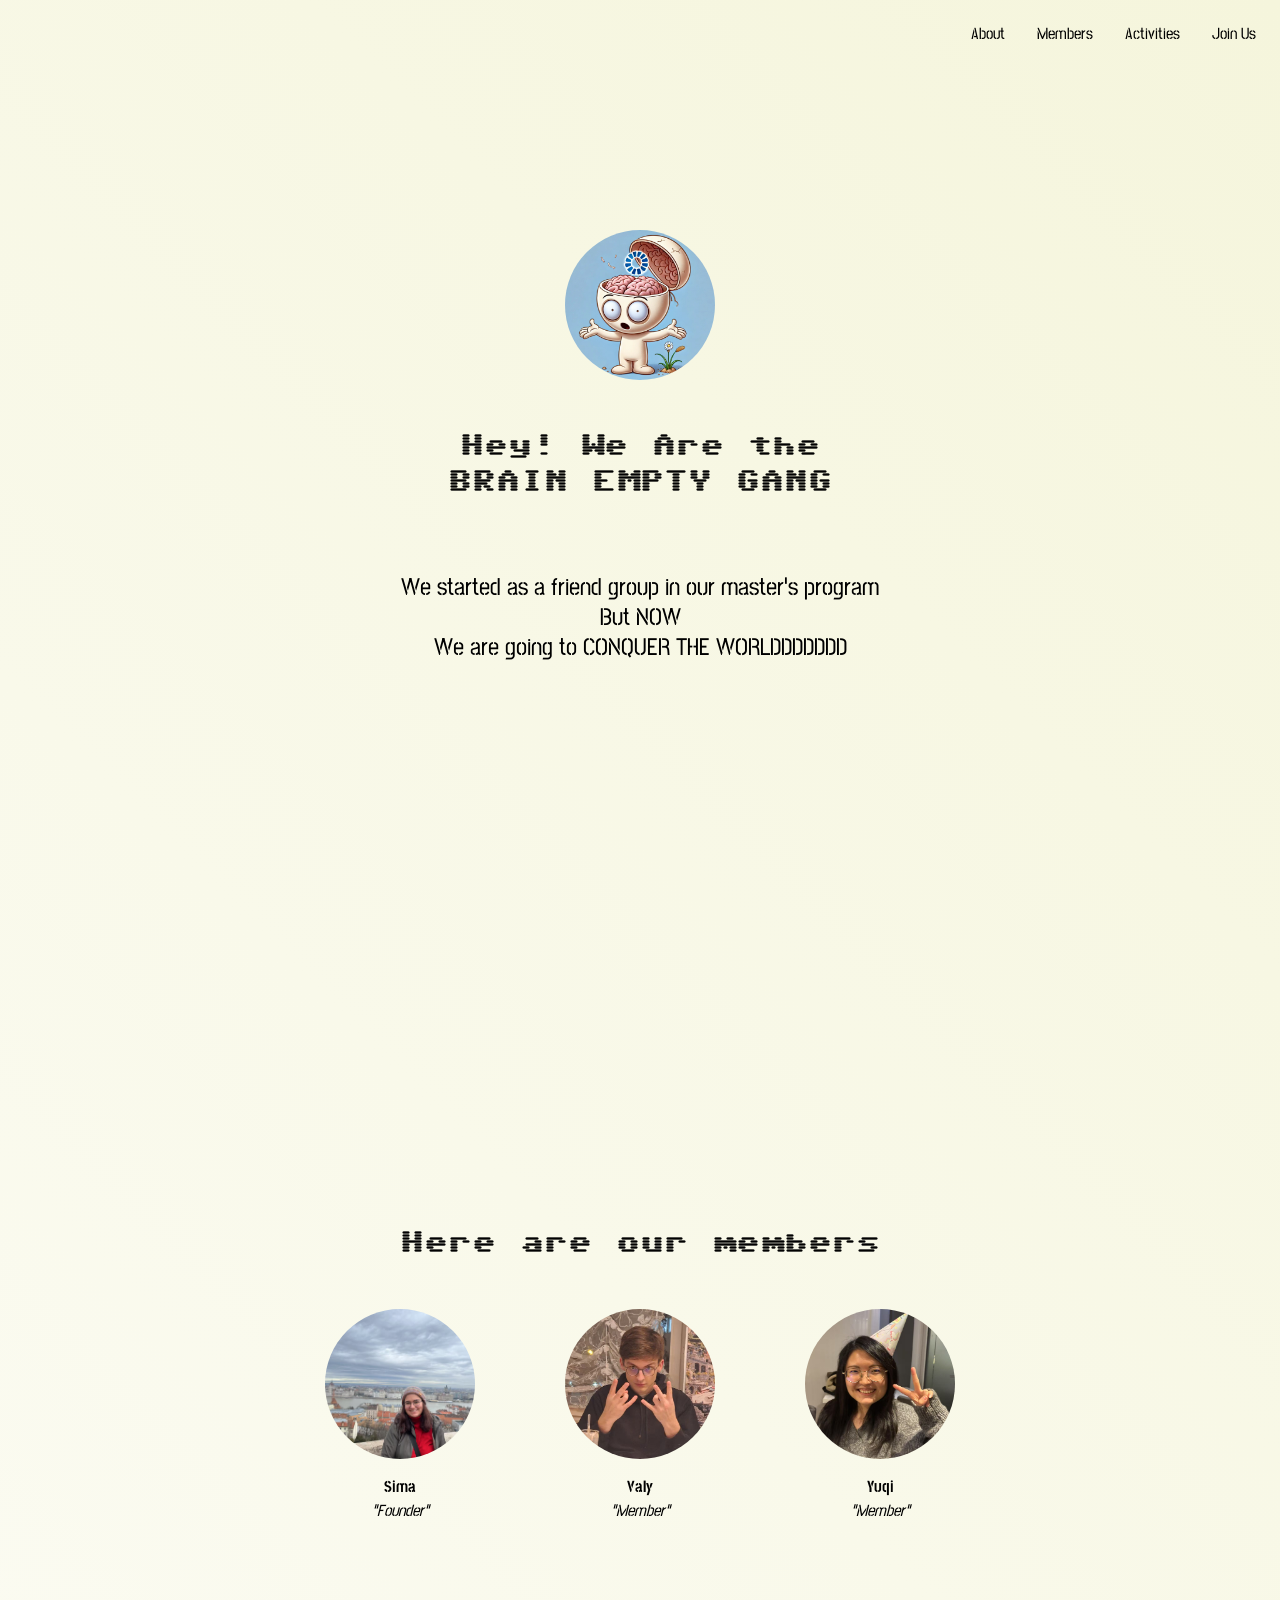
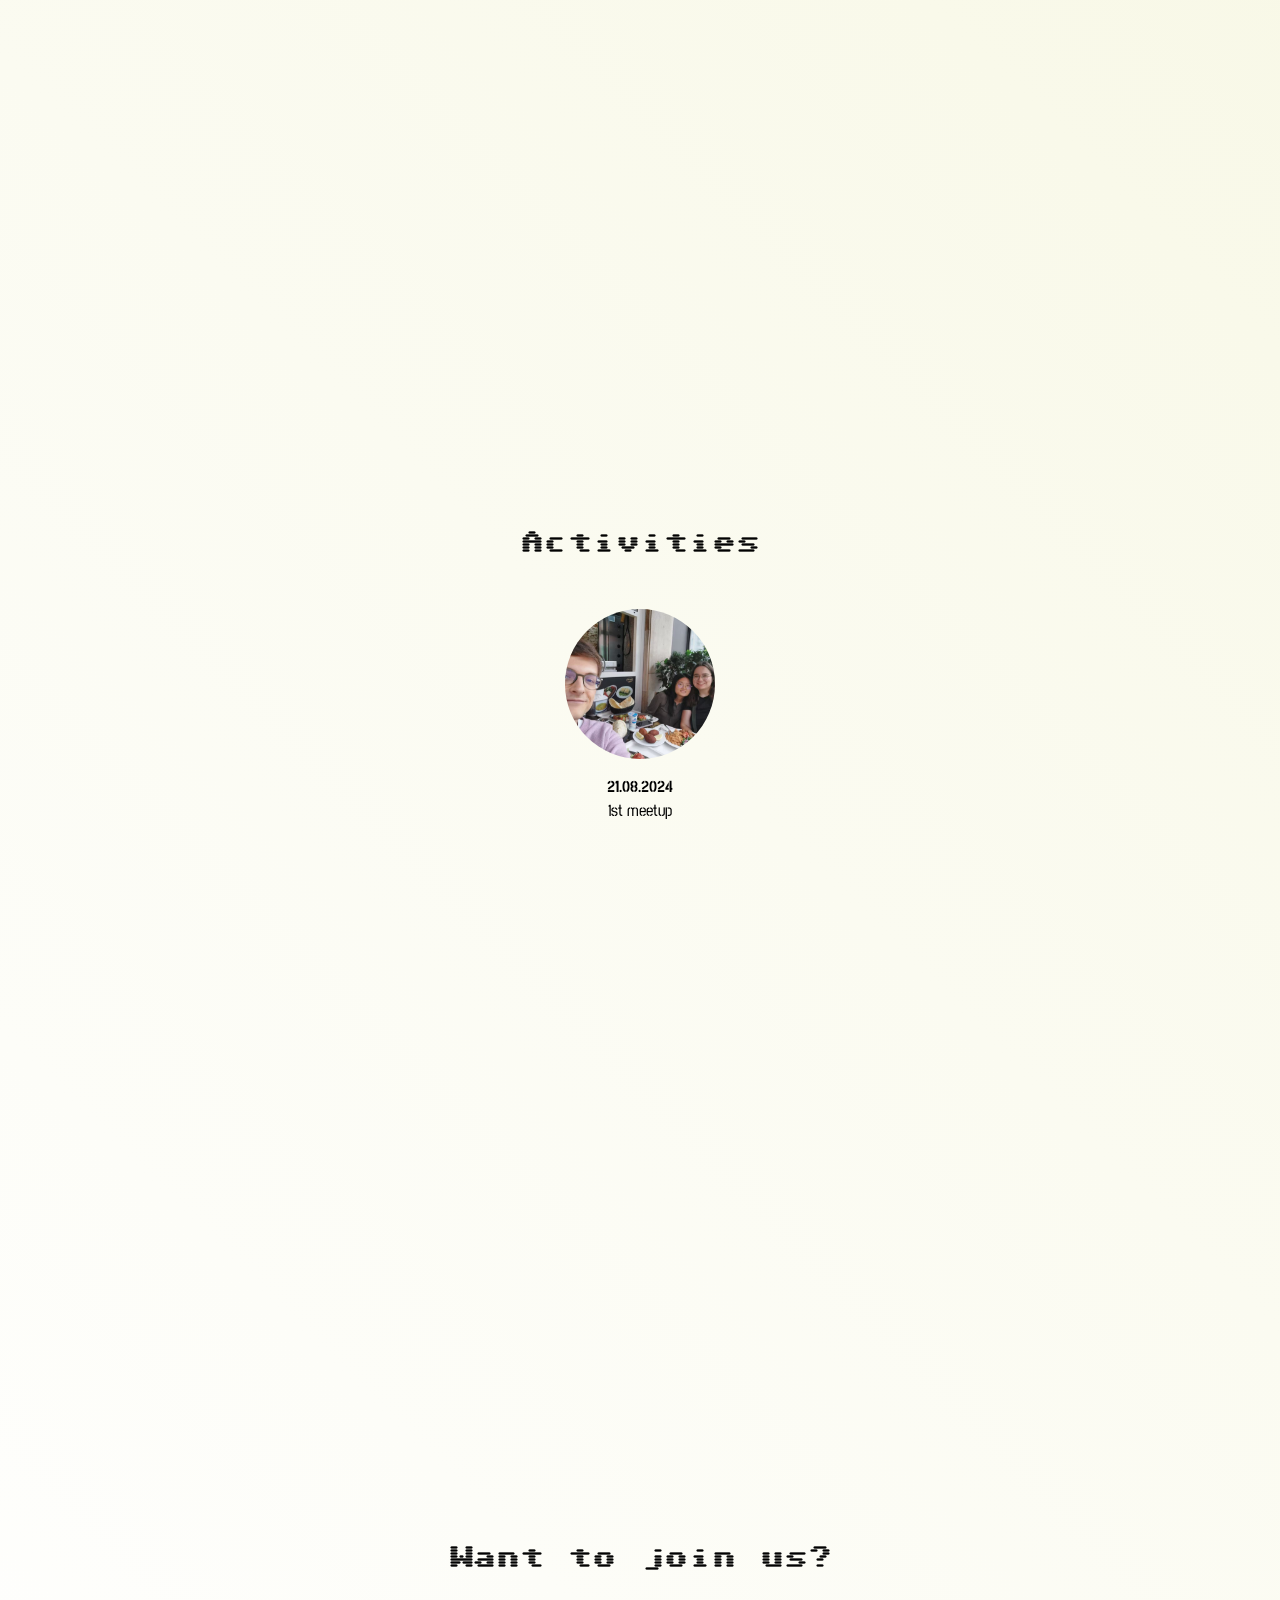
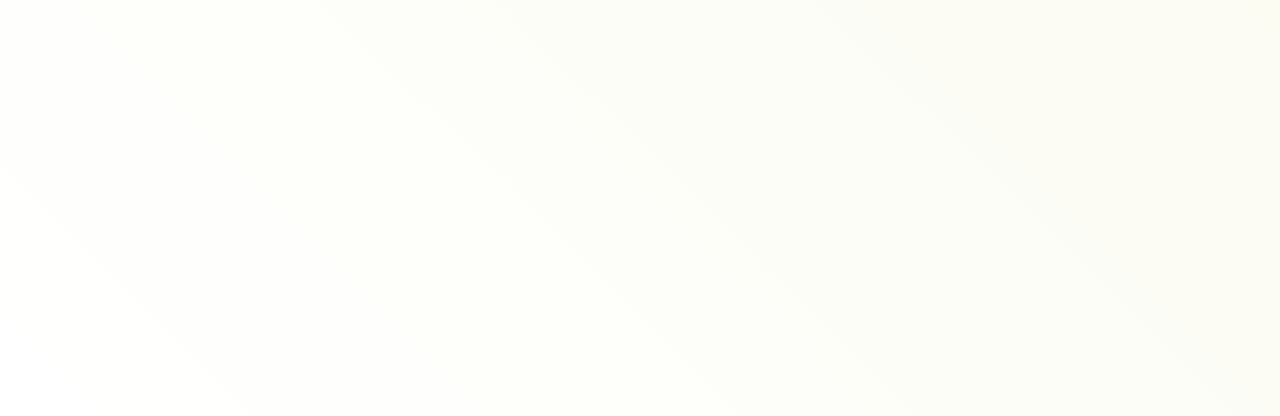
<file: index.html>
<!DOCTYPE html>
<html lang="en">
<head>
    <meta charset="UTF-8">
    <meta name="viewport" content="width=device-width, initial-scale=1.0">
    <title>Brain Empty</title>
    <link rel="stylesheet" href="styles.css" />
    <link rel="preconnect" href="https://fonts.googleapis.com">
    <link rel="preconnect" href="https://fonts.gstatic.com" crossorigin>
    <link href="https://fonts.googleapis.com/css2?family=Sixtyfour&family=Stick+No+Bills:wght@200..800&display=swap" rel="stylesheet">  
</head>

<body>
    <!--navigation bar-->
    <nav id="navbar" class="nav">
        <ul class="nav-list">
          <li>
            <a href="#about">About</a>
          </li>
          <li>
            <a href="#members">Members</a>
          </li>
          <li>
            <a href="#activities">Activities</a>
          </li>
          <li>
            <a href="#join-us">Join Us</a>
          </li>
        </ul>
      </nav>

    <!--about-->
    <section id = "about" class = "about">
        <img src = "./Logo.jpg" alt = "logo" class="profile-pic">
        <h1 class = "section-title">Hey! We Are the </br> BRAIN EMPTY GANG</h1>
        <p class = "intro">We started as a friend group in our master's program</br> But NOW </br>We are going to CONQUER THE WORLDDDDDDD</p>
    </section>

    <!--members-->
    <section id = "members" class = "members">
        <h1 class = "section-title">Here are our members</h1>
        <div class = "profile">
            <div class = "SA">
                <img src = "./SA.jpg" alt = "Sima" class="profile-pic">
                <p class = "personal-info"><b>Sima</b></br><i>"Founder"</i></p>
            </div>
            <div class = "VK">
                <img src = "./VK.jpg" alt = "Valy" class="profile-pic">
                <p class = "personal-info"><b>Valy</b></br><i>"Member"</i></p>
            </div>
            <div class = "CX">
                <img src = "./CX.jpg" alt = "Yuqi" class="profile-pic">
                <p class = "personal-info"><b>Yuqi</b></br><i>"Member"</i></p>
            </div>
        </div>
    </section>

    <!--activities-->
    <section id = "activities" class = "activities">
        <h1 class = "section-title">Activities</h1>
        <div>
          <img src = "./activity1.jpg" alt = "Activity1" class = "profile-pic">
          <p class = "personal-info"><strong>21.08.2024</strong></br>1st meetup</p>
        </div>
    </section>

    <!--join us-->
    <section id = "join-us" class = "join-us">
        <h1 class = "section-title">Want to join us?</h1>
    </section>

    <!--copyright-->
</body>
</html>
</file>
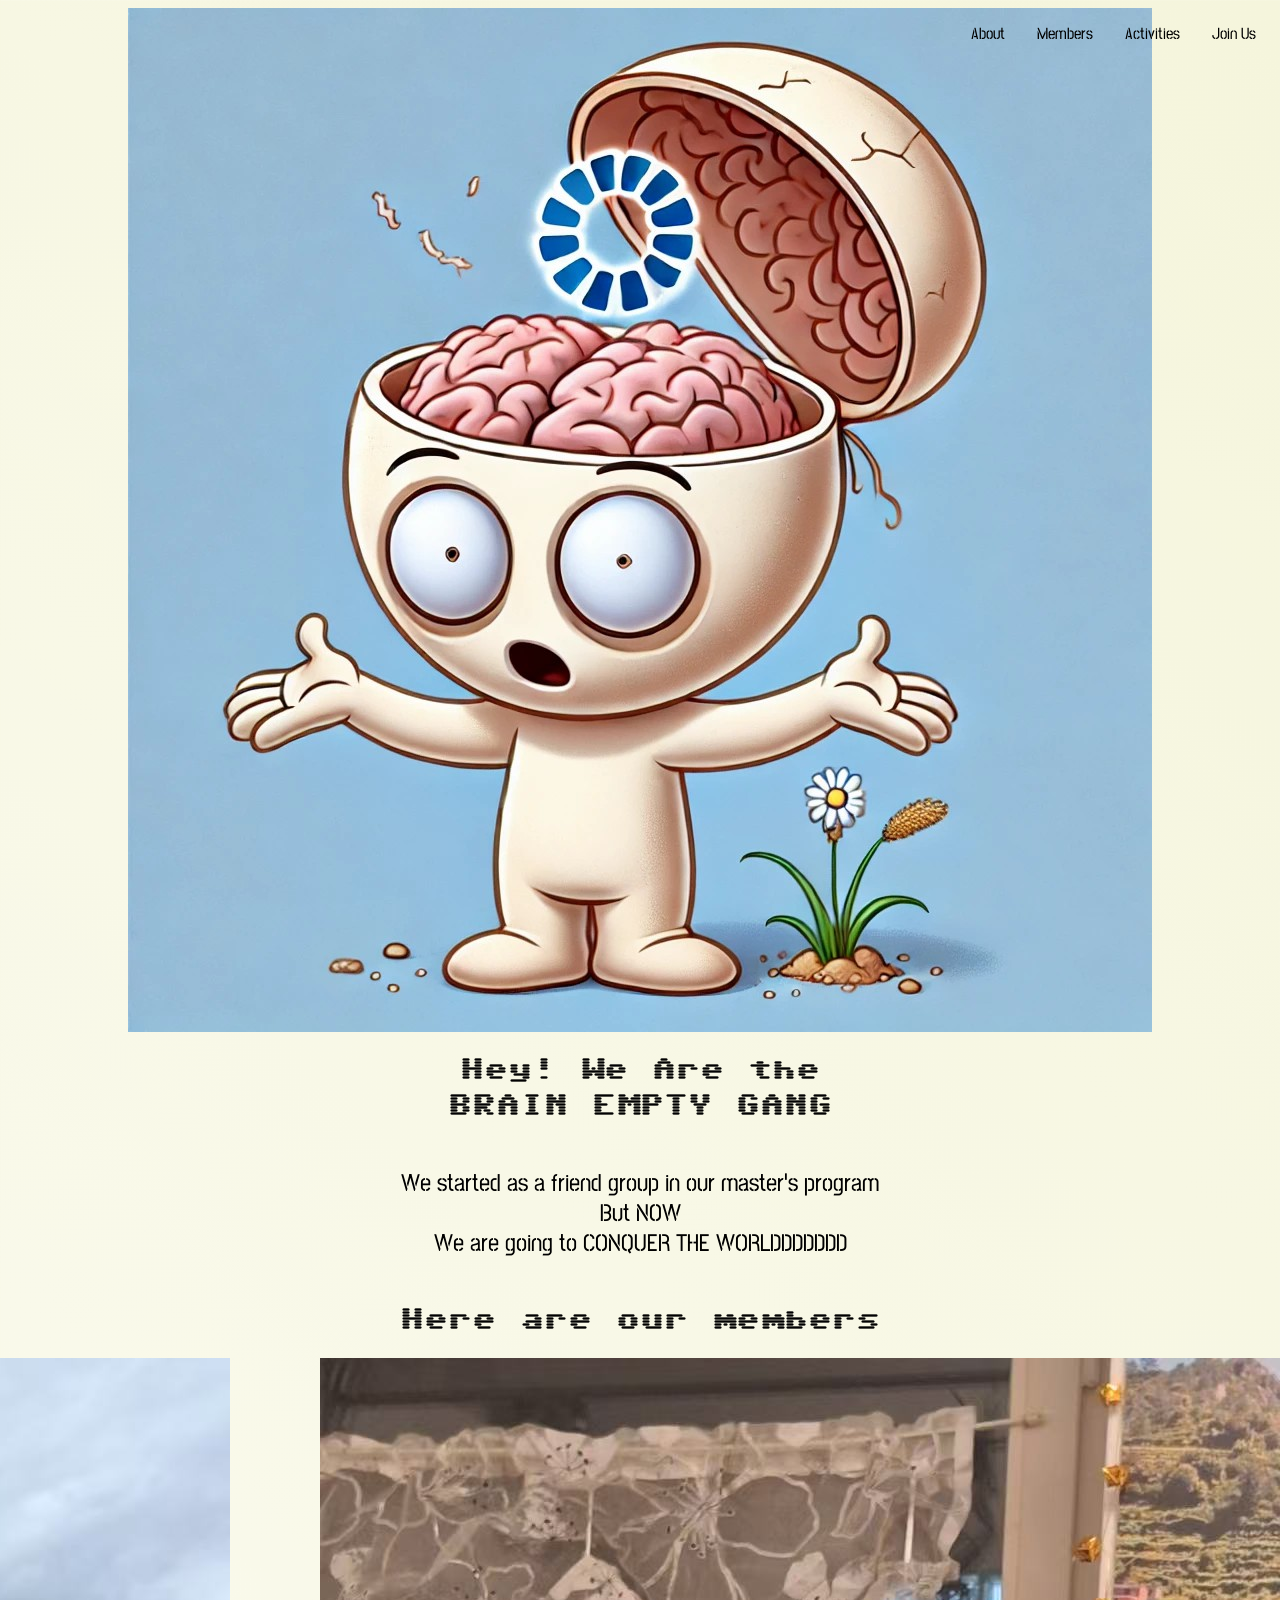
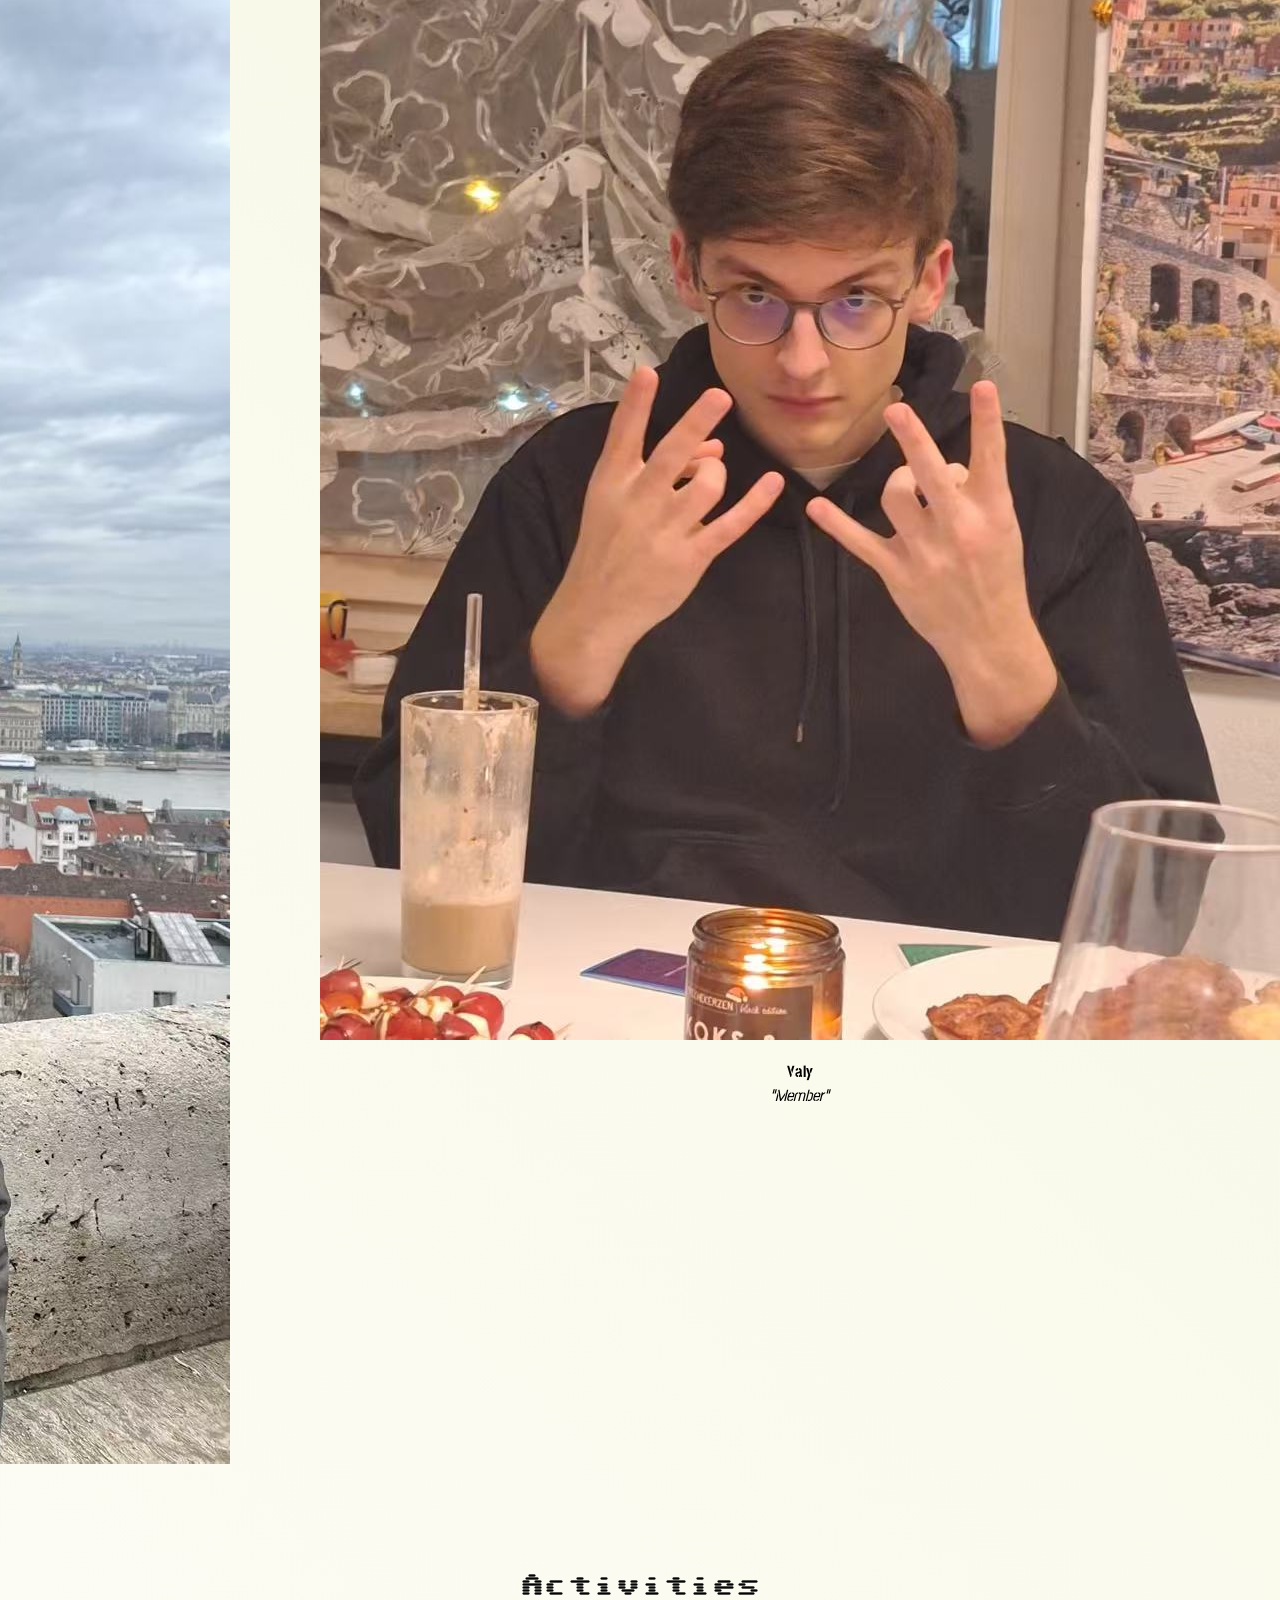
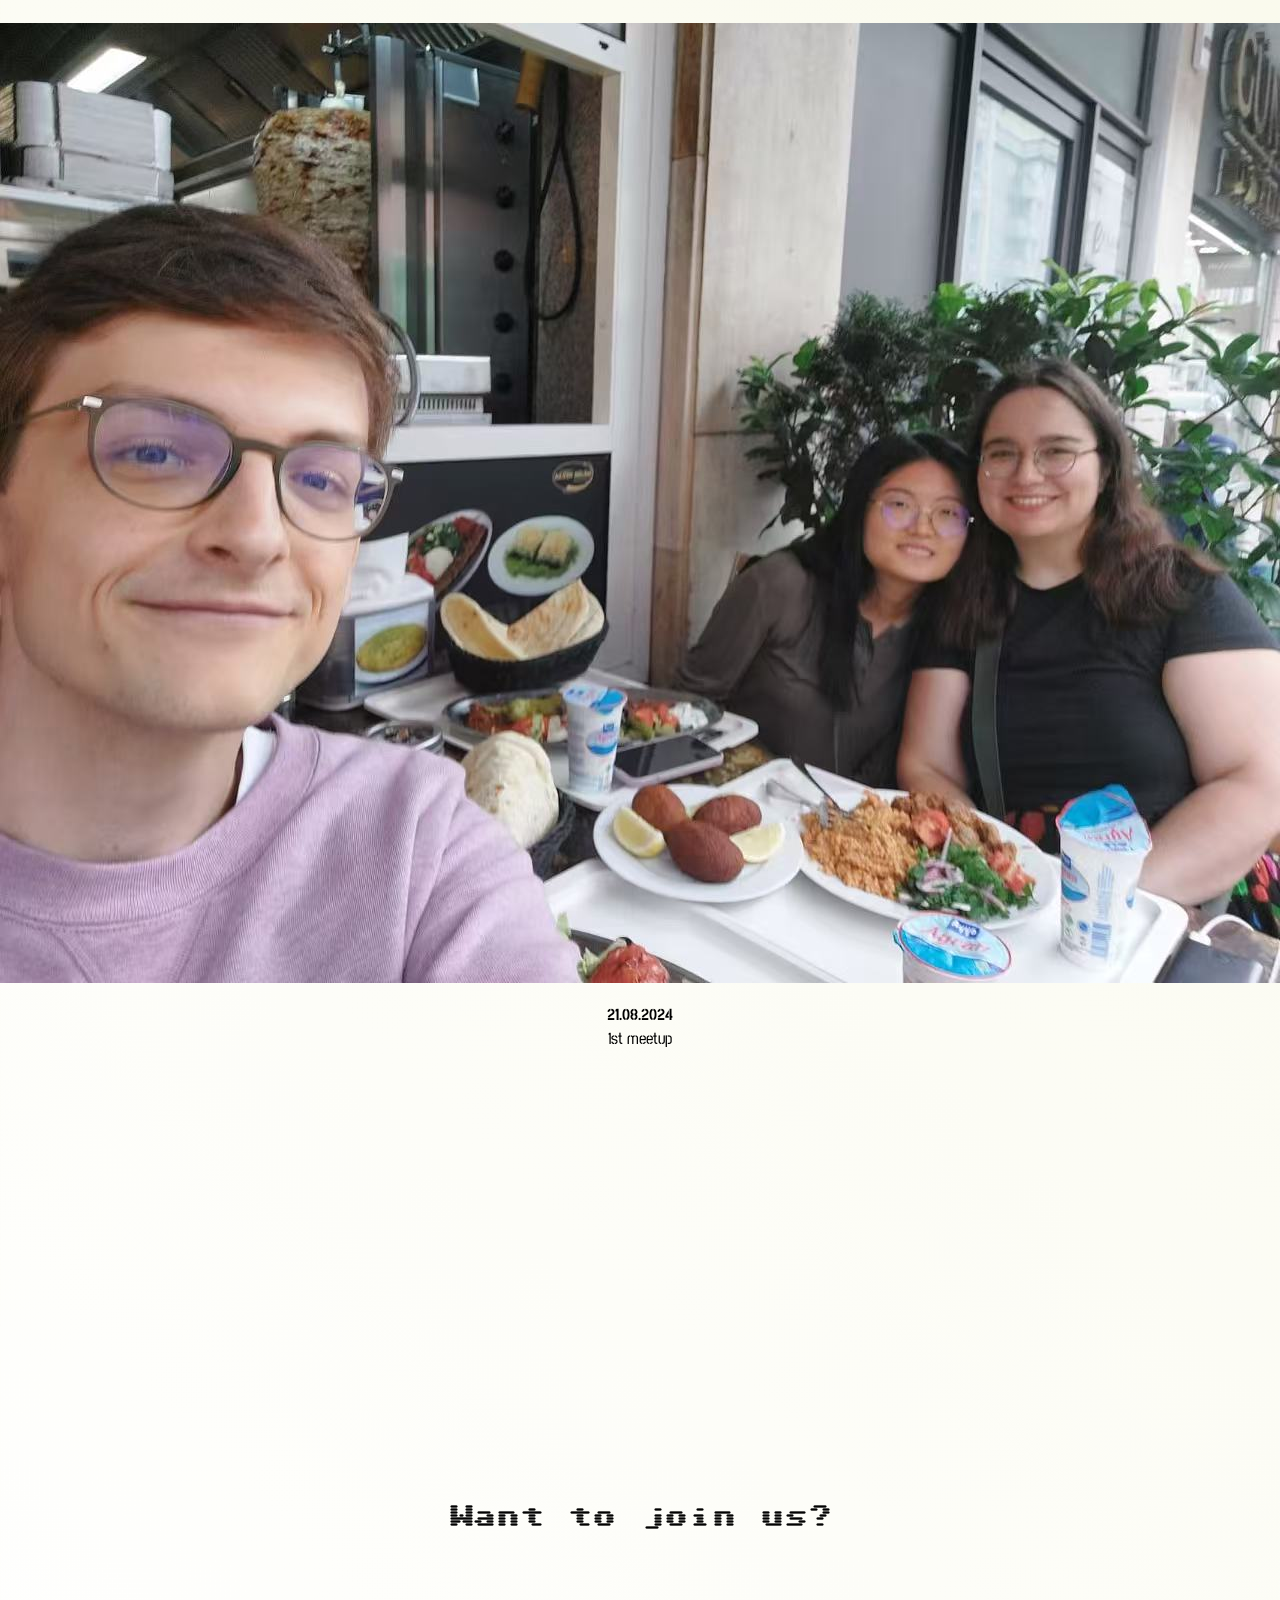
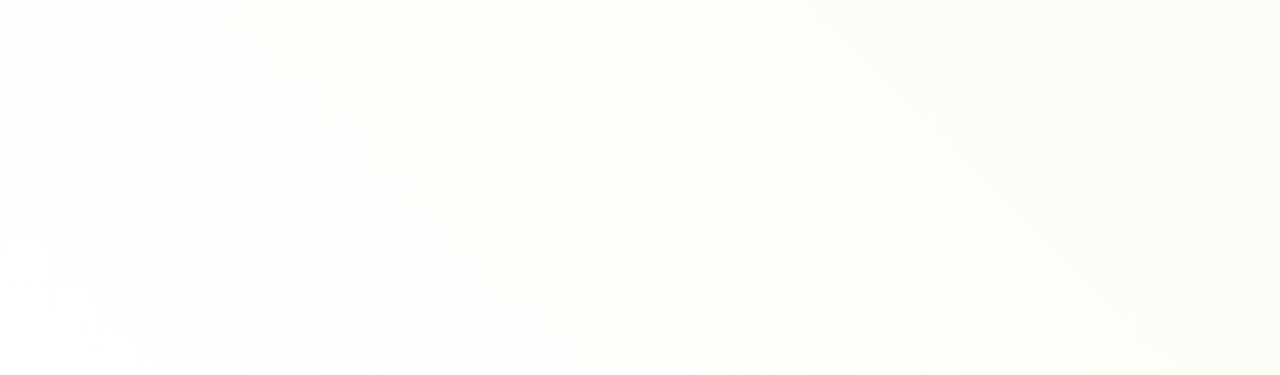
<file: Brain Empty.html>
<!DOCTYPE html>
<html lang="en">
<head>
    <meta charset="UTF-8">
    <meta name="viewport" content="width=device-width, initial-scale=1.0">
    <title>Brain Empty</title>
    <link rel="stylesheet" href="brain-empty-styles.css" />
    <link rel="preconnect" href="https://fonts.googleapis.com">
    <link rel="preconnect" href="https://fonts.gstatic.com" crossorigin>
    <link href="https://fonts.googleapis.com/css2?family=Sixtyfour&family=Stick+No+Bills:wght@200..800&display=swap" rel="stylesheet">  
</head>

<body>
    <!--navigation bar-->
    <nav id="navbar" class="nav">
        <ul class="nav-list">
          <li>
            <a href="#about">About</a>
          </li>
          <li>
            <a href="#members">Members</a>
          </li>
          <li>
            <a href="#activities">Activities</a>
          </li>
          <li>
            <a href="#join-us">Join Us</a>
          </li>
        </ul>
      </nav>

    <!--about-->
    <section id = "about" class = "about">
        <img src = "./Logo.jpg" alt = "logo" class="profile-pic">
        <h1 class = "section-title">Hey! We Are the </br> BRAIN EMPTY GANG</h1>
        <p class = "intro">We started as a friend group in our master's program</br> But NOW </br>We are going to CONQUER THE WORLDDDDDDD</p>
    </section>

    <!--members-->
    <section id = "members" class = "members">
        <h1 class = "section-title">Here are our members</h1>
        <div class = "profile">
            <div class = "SA">
                <img src = "./SA.jpg" alt = "Sima" class="profile-pic">
                <p class = "personal-info"><b>Sima</b></br><i>"Founder"</i></p>
            </div>
            <div class = "VK">
                <img src = "./VK.jpg" alt = "Valy" class="profile-pic">
                <p class = "personal-info"><b>Valy</b></br><i>"Member"</i></p>
            </div>
            <div class = "CX">
                <img src = "./CX.jpg" alt = "Yuqi" class="profile-pic">
                <p class = "personal-info"><b>Yuqi</b></br><i>"Member"</i></p>
            </div>
        </div>
    </section>

    <!--activities-->
    <section id = "activities" class = "activities">
        <h1 class = "section-title">Activities</h1>
        <div>
          <img src = "./activity1.jpg" alt = "Activity1" class = "profile-pic">
          <p class = "personal-info"><strong>21.08.2024</strong></br>1st meetup</p>
        </div>
    </section>

    <!--join us-->
    <section id = "join-us" class = "join-us">
        <h1 class = "section-title">Want to join us?</h1>
    </section>

    <!--copyright-->
</body>
</html>
</file>
<file: styles.css>
/*background color*/
body {
  min-height: 100vh;
  background: linear-gradient(45deg, white, beige);
}

/*smooth transition*/
html {
  scroll-behavior: smooth;
}

/*navigation bar*/
.nav {
    display: flex;
    width: 100%;
    justify-content: flex-end;
    position: fixed;
    font-family: "Stick No Bills", serif;
}

.nav-list {
  display: flex;
}

ul {
  list-style-type: none;
}

a {
  text-decoration: none;
  color: black;
  margin-right: 2rem;
}

/*fonts*/
.section-title {
    text-align: center;
    line-height: 150%;
    font-family: "Sixtyfour", serif;
    font-optical-sizing: auto;
    font-weight: 400;
    font-style: normal;
    font-variation-settings:
      "BLED" 0,
      "SCAN" 0;
    margin: 3rem;
  }

  .intro {
    font-family: "Stick No Bills", serif;
    font-optical-sizing: auto;
    font-weight: 400;
    font-style: normal;
    font-size: 1.5rem;
    text-align: center;
  }

  .profile {
    display: grid;
    grid-template-columns: repeat(3, 1fr);
    gap: 10vh;
  }
  
  .personal-info {
    font-family: "Stick No Bills", serif;
    font-optical-sizing: auto;
    font-weight: 400;
    font-style: normal;
    font-size: 1rem;
    text-align: center;
    line-height: 150%;
  }

  /*outline*/
  .about {
    min-height: 100vh;
    display: flex;
    flex-direction: column;
    justify-content: center;
    align-items: center;
  }

  .members {
    min-height: 100vh;
    display: flex;
    flex-direction: column;
    justify-content: center;
    align-items: center;
  }

  .activities {
    min-height: 100vh;
    display: flex;
    flex-direction: column;
    justify-content: center;
    align-items: center;
  }

  .join-us {
    min-height: 100vh;
    display: flex;
    flex-direction: column;
    justify-content: center;
    align-items: center;
  }

  .profile-pic {
    width: 150px !important; 
    height: 150px !important; 
    border-radius: 50% !important; 
    object-fit: cover !important; 
    display: block !important;
}
</file>
<file: brain-empty-styles.css>
/*background color*/
body {
  min-height: 100vh;
  background: linear-gradient(45deg, white, beige);
}

/*smooth transition*/
html {
  scroll-behavior: smooth;
}

/*navigation bar*/
.nav {
    display: flex;
    width: 100%;
    justify-content: flex-end;
    position: fixed;
    font-family: "Stick No Bills", serif;
}

.nav-list {
  display: flex;
}

ul {
  list-style-type: none;
}

a {
  text-decoration: none;
  color: black;
  margin-right: 2rem;
}

/*fonts*/
.section-title {
    text-align: center;
    line-height: 150%;
    font-family: "Sixtyfour", serif;
    font-optical-sizing: auto;
    font-weight: 400;
    font-style: normal;
    font-variation-settings:
      "BLED" 0,
      "SCAN" 0;
  }

  .intro {
    font-family: "Stick No Bills", serif;
    font-optical-sizing: auto;
    font-weight: 400;
    font-style: normal;
    font-size: 1.5rem;
    text-align: center;
  }

  .profile {
    display: grid;
    grid-template-columns: repeat(3, 1fr);
    gap: 10vh;
  }
  
  .personal-info {
    font-family: "Stick No Bills", serif;
    font-optical-sizing: auto;
    font-weight: 400;
    font-style: normal;
    font-size: 1rem;
    text-align: center;
    line-height: 150%;
  }

  /*outline*/
  .about {
    min-height: 100vh;
    display: flex;
    flex-direction: column;
    justify-content: center;
    align-items: center;
  }

  .members {
    min-height: 100vh;
    display: flex;
    flex-direction: column;
    justify-content: center;
    align-items: center;
  }

  .activities {
    min-height: 100vh;
    display: flex;
    flex-direction: column;
    justify-content: center;
    align-items: center;
  }

  .join-us {
    min-height: 100vh;
    display: flex;
    flex-direction: column;
    justify-content: center;
    align-items: center;
  }
</file>
